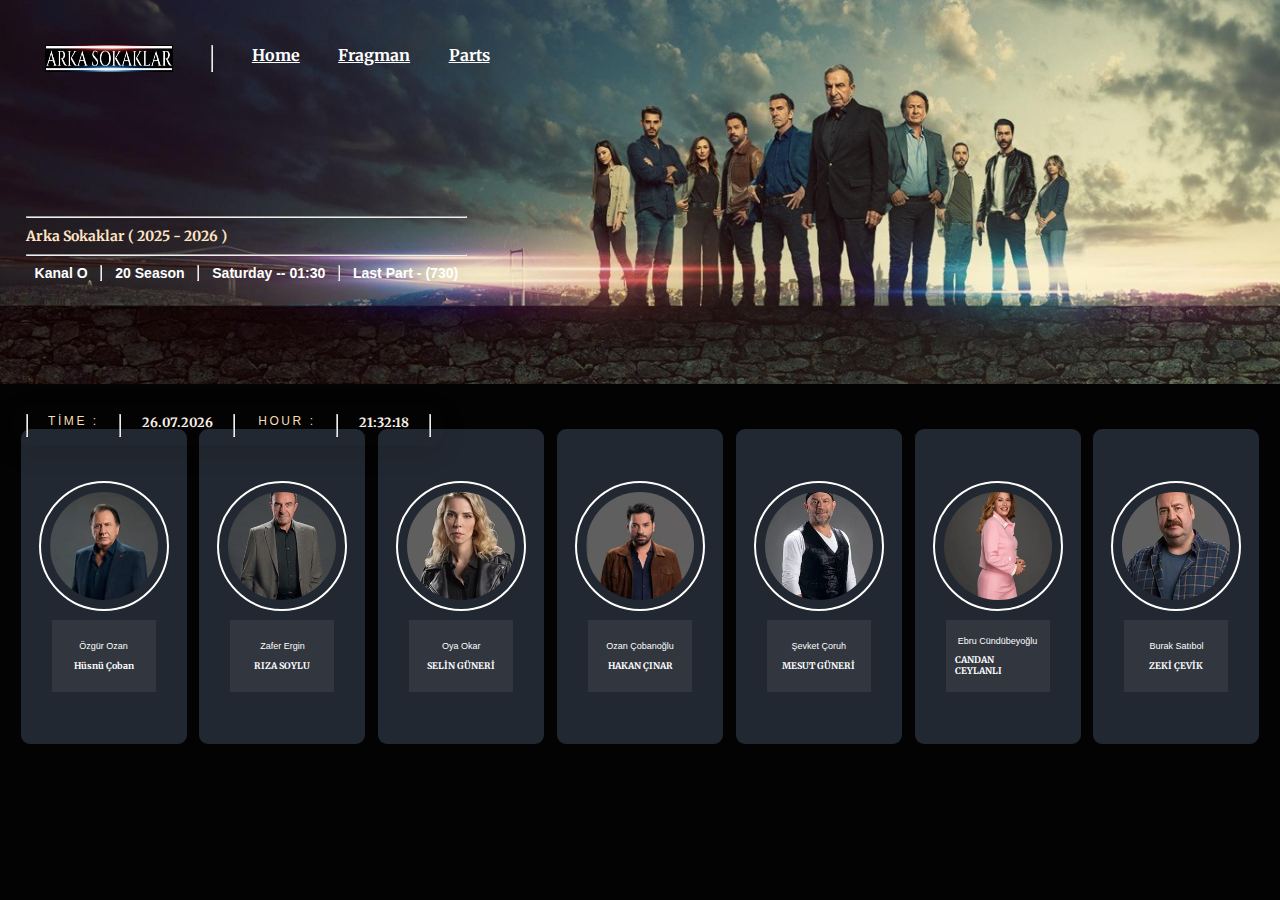
<file: Index.html>
<!DOCTYPE html>
<html lang="az">
<head>
    <meta charset="UTF-8">
    <meta name="viewport" content="width=device-width, initial-scale=1.0">
    <title>Arka Sokaklar (Back Streets)</title>
    <link rel="stylesheet" href="Style.css">
    <link rel="preconnect" href="https://fonts.googleapis.com">
    <link rel="preconnect" href="https://fonts.googleapis.com">
    <link rel="preconnect" href="https://fonts.gstatic.com" crossorigin>
    <link href="https://fonts.googleapis.com/css2?family=Anton&family=Edu+AU+VIC+WA+NT+Dots:wght@400..700&family=Lobster&family=Londrina+Sketch&family=Merriweather:ital,wght@0,300;0,400;0,700;0,900;1,300;1,400;1,700;1,900&family=Noto+Serif+Oriya:wght@400..700&family=Playwrite+GB+S:ital,wght@0,100..400;1,100..400&display=swap" rel="stylesheet">
    <link href="https://fonts.googleapis.com/css2?family=Anton&family=Edu+AU+VIC+WA+NT+Dots:wght@400..700&family=Lobster&family=Merriweather:ital,wght@0,300;0,400;0,700;0,900&display=swap" rel="stylesheet">
    <link rel="preconnect" href="https://fonts.googleapis.com">
    <link rel="preconnect" href="https://fonts.gstatic.com" crossorigin>
    <link href="https://fonts.googleapis.com/css2?family=Anton&family=Edu+AU+VIC+WA+NT+Dots:wght@400..700&family=Lobster&family=Londrina+Sketch&family=Merriweather:ital,wght@0,300;0,400;0,700;0,900;1,300;1,400;1,700;1,900&family=Noto+Serif+Oriya:wght@400..700&family=Oswald:wght@200..700&family=Playwrite+GB+S:ital,wght@0,100..400;1,100..400&display=swap" rel="stylesheet">
</head>
<body>
    <div id="Image-Div">
        <div id="One-Div">
            <img src="Fotos/72B08675-BD77-4B09-9E7A-B83CDF00553A_4_5005_c.jpeg" alt="Street Image" class="Foto-Size">
            <hr>
            <a id="barlow-light " href="index.html"><h3  class="Nav-item">Home</h3></a>
            <a id="barlow-light " href="page1.html" ><h3  class="Nav-item">Fragman</h3></a>
            <a id="barlow-light " href="page2.html" ><h3  class="Nav-item">Parts</h3></a>
        </div>
    </div>
    <div id="Two-Div">
        <div>
            <hr>
            <br>
            <h1 class="barlow-bold" style="color: bisque;">Arka Sokaklar ( 2025 - 2026 )</h1>
            <br>
            <hr>
        </div>
        <div id="Three-Div">
            <h3 class="barlow-light" >Kanal O</h3>
            <hr>
            <h3 class="barlow-light"  >20 Season</h3>
            <hr>
            <h3 class="barlow-light" >Saturday -- 01:30</h3>
            <hr>
            <h3 class="barlow-light" >Last Part - (730)</h3>
        </div>
    </div>
    <div class="Time-box" >
        <div class="div1" >
            <hr>
            <br>
            <div id="barlow-medium" class="block-title">Time : </div>
            <br>
            <hr>
            <br>
            <div id="date" class="value">--.--.----</div>
            <br>
            <hr>
        </div>
        <div class="div2" >
            <br>
            <div id="barlow-medium" class="block-title">Hour : </div>
            <br>
            <hr>
            <br>
            <div id="clock" class="value">--:--:--</div>
            <br>
            <hr>

        </div>
    </div>
    <div id="Main-Foto">
        <div class="foto_border">
            <div id="Img-For-P">
                <img id="size" src="Fotos/6864d9decf62483f9cfa5e27.jpg.webp" alt="foto">
            </div>
            <div class="in_border">
                <h5 id="barlow-light" class="word_in" >Özgür Ozan</h5>
                <h5 id="arlow-regular"class="word_in">Hüsnü Çoban</h5>
            </div>
        </div>
        <div class="foto_border">
            <div id="Img-For-P">
                <img id="size" src="Fotos/C91C8DC9-292A-4248-93BC-FDE8E0C89E97_4_5005_c.jpeg" alt="foto">
            </div>
            <div class="in_border">
                <h5 id="barlow-light" class="word_in" >Zafer Ergin</h5>
                <h5 id="arlow-regular" class="word_in">RIZA SOYLU</h5>
            </div>
        </div>
        <div class="foto_border">
            <div id="Img-For-P">
                <img id="size" src="Fotos/6864d9e4cf62483f9cfa5e2c.jpg.webp" alt="foto">
            </div>
            <div class="in_border">
                <h5 id="barlow-light" class="word_in">Oya Okar</h5>
                <h5 id="arlow-regular" class="word_in">SELİN GÜNERİ</h5>
            </div>
        </div>
        <div class="foto_border">
            <div id="Img-For-P">
                <img id="size" src="Fotos/6864d9d5cf62483f9cfa5e22.jpg.webp" alt="foto">
            </div>
            <div class="in_border">
                <h5 id="barlow-light" class="word_in">Ozan Çobanoğlu</h5>
                <h5 id="arlow-regular" class="word_in">HAKAN ÇINAR</h5>
            </div>
        </div>
        <div class="foto_border">
            <div id="Img-For-P">
                <img id="size" src="Fotos/WhatsApp Image 2024-10-27 at 20.12.39.jpeg" alt="foto">
            </div>
            <div class="in_border">
                <h5 id="barlow-light" class="word_in">Şevket Çoruh</h5>
                <h5 id="arlow-regular" class="word_in">MESUT GÜNERİ</h5>
            </div>
        </div>        
        <div class="foto_border">
            <div id="Img-For-P">
                <img id="size" src="Fotos/a-r-k-a-s-o-k-a-k-l-a-r-d-a-c-a-n-d-a-n-a-h-a-y-a-t-v-e-r-e-n-o-y-476799-140991.jpg-2.webp" alt="foto">
            </div>
            <div class="in_border">
                <h5 id="barlow-light" class="word_in">Ebru Cündübeyoğlu</h5>
                <h5 id="arlow-regular" class="word_in">CANDAN CEYLANLI</h5>
            </div>
        </div>
        <div class="foto_border">
            <div id="Img-For-P">
                <img id="size" src="Fotos/6864d9c7cf62483f9cfa5e1c.jpg.webp" alt="foto">
            </div>
            <div class="in_border">
                <h5 id="barlow-light" class="word_in">Burak Satıbol</h5>
                <h5 id="arlow-regular" class="word_in">ZEKİ ÇEVİK</h5>
            </div>
        </div>
    </div>
    <script>
        function pad(n) 
{ 
    return n.toString().padStart(2, "0"); 
}

function update() 
{
  const now = new Date();

  const day = pad(now.getDate());
  const month = pad(now.getMonth() + 1);
  const year = now.getFullYear();
  document.getElementById("date").textContent = `${day}.${month}.${year}`;

  const h = pad(now.getHours());
  const m = pad(now.getMinutes());
  const s = pad(now.getSeconds());
  document.getElementById("clock").textContent = `${h}:${m}:${s}`;
}

update();
setInterval(update, 1000);
    </script>
</body>
</file>
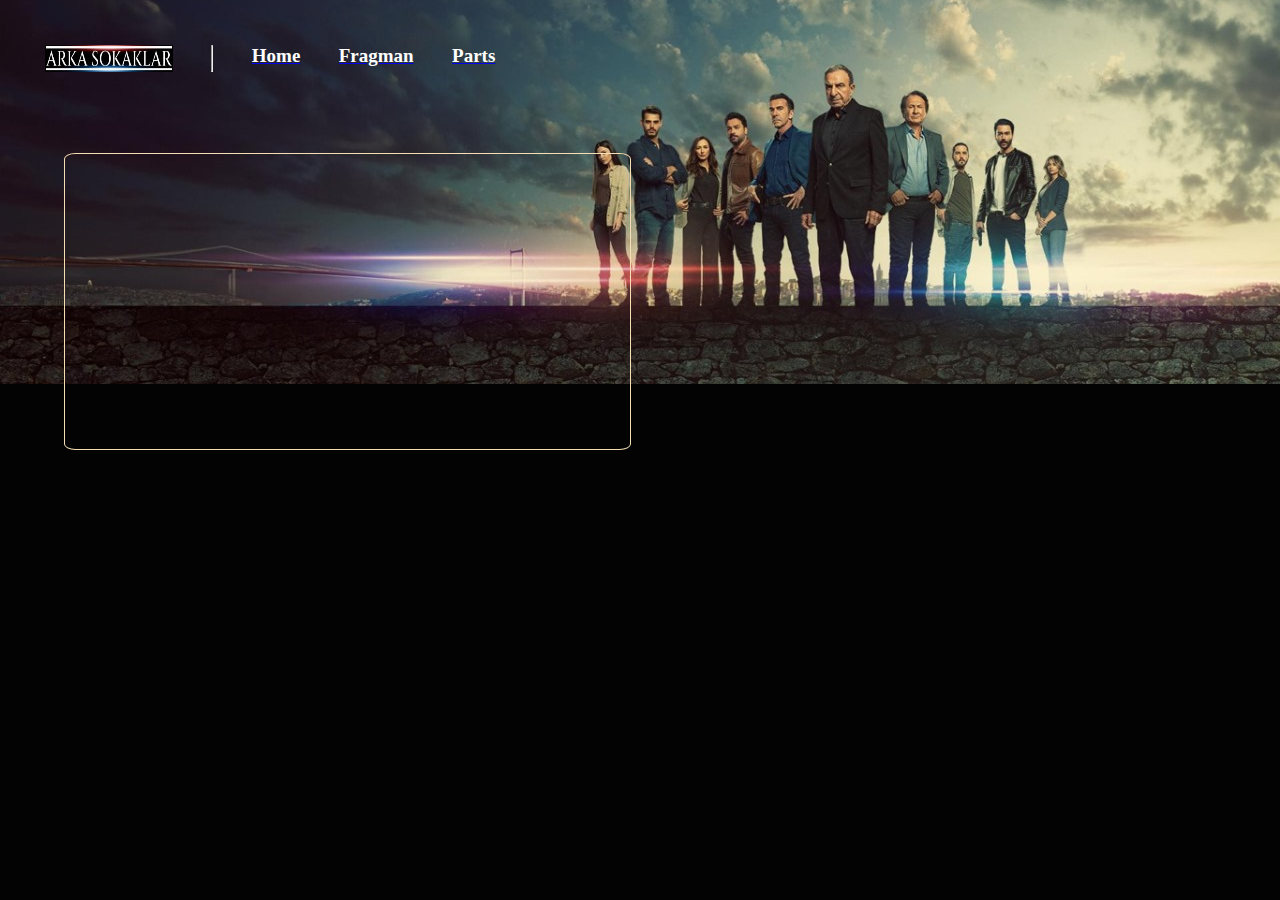
<file: Index1.html>
<!DOCTYPE html>
<html lang="en">
<head>
    <meta charset="UTF-8">
    <meta name="viewport" content="width=device-width, initial-scale=1.0">
    <title>Document</title>
    <link rel="stylesheet" href="Style1.css">
</head>
<body>
    <div id="Image-Div">
        <div id="One-Div">
            <img src="Fotos/72B08675-BD77-4B09-9E7A-B83CDF00553A_4_5005_c.jpeg" alt="Street Image" class="Foto-Size">
            <hr>
            <a id="barlow-light " href="Index.html"><h3  class="Nav-item">Home</h3></a>
            <a id="barlow-light " href="Index1.html" ><h3  class="Nav-item">Fragman</h3></a>
            <a id="barlow-light " href="Index2.html" ><h3  class="Nav-item">Parts</h3></a>
        </div>
    </div>
    <div id="Vidio-Border" >
        <iframe class="Vidio" width="1000" height="500" src="https://www.youtube.com/embed/oklgS3ZwUog?si=JTS_WksH-mQOeU1D" title="YouTube video player" frameborder="0" allow="accelerometer; autoplay; clipboard-write; encrypted-media; gyroscope; picture-in-picture; web-share" referrerpolicy="strict-origin-when-cross-origin" allowfullscreen></iframe>
    </div>
</body>
</html>
</file>
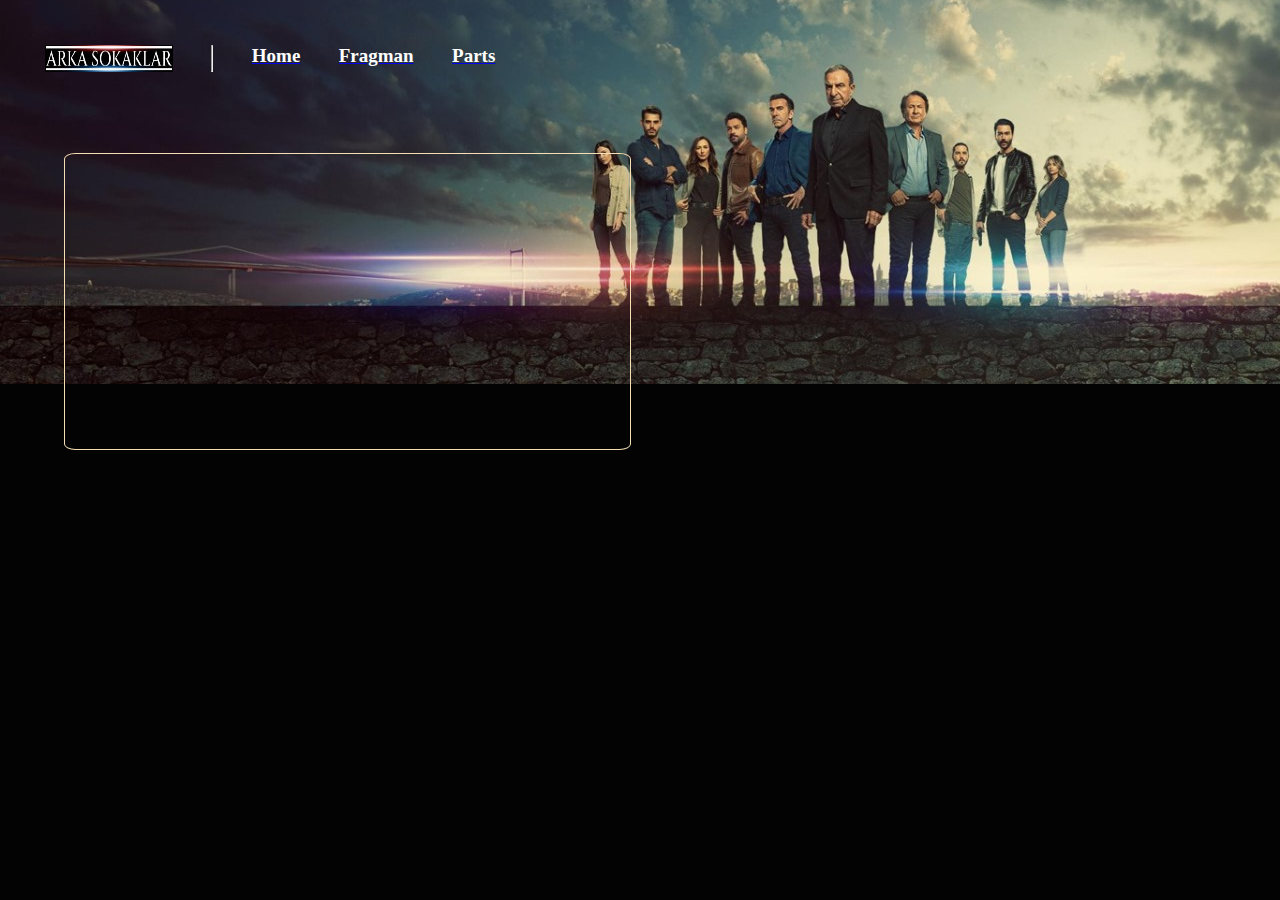
<file: Index2.html>
<!DOCTYPE html>
<html lang="en">
<head>
    <meta charset="UTF-8">
    <meta name="viewport" content="width=device-width, initial-scale=1.0">
    <title>Document</title>
    <link rel="stylesheet" href="Style2.css">
</head>
<body>
    <div id="Image-Div">
        <div id="One-Div">
            <img src="Fotos/72B08675-BD77-4B09-9E7A-B83CDF00553A_4_5005_c.jpeg" alt="Street Image" class="Foto-Size">
            <hr>
            <a id="barlow-light " href="Index.html"><h3  class="Nav-item">Home</h3></a>
            <a id="barlow-light " href="Index1.html" ><h3  class="Nav-item">Fragman</h3></a>
            <a id="barlow-light " href="Index2.html" ><h3  class="Nav-item">Parts</h3></a>
        </div>
    </div>
    <div id="Vidio-Border" >
        <iframe class="Vidio" width="1000" height="500" src="https://www.youtube.com/embed/-G5fB82BqHo?si=CyJpCoruXX1QJZLO" title="YouTube video player" frameborder="0" allow="accelerometer; autoplay; clipboard-write; encrypted-media; gyroscope; picture-in-picture; web-share" referrerpolicy="strict-origin-when-cross-origin" allowfullscreen></iframe>
    </div>
</body>
</html>
</file>
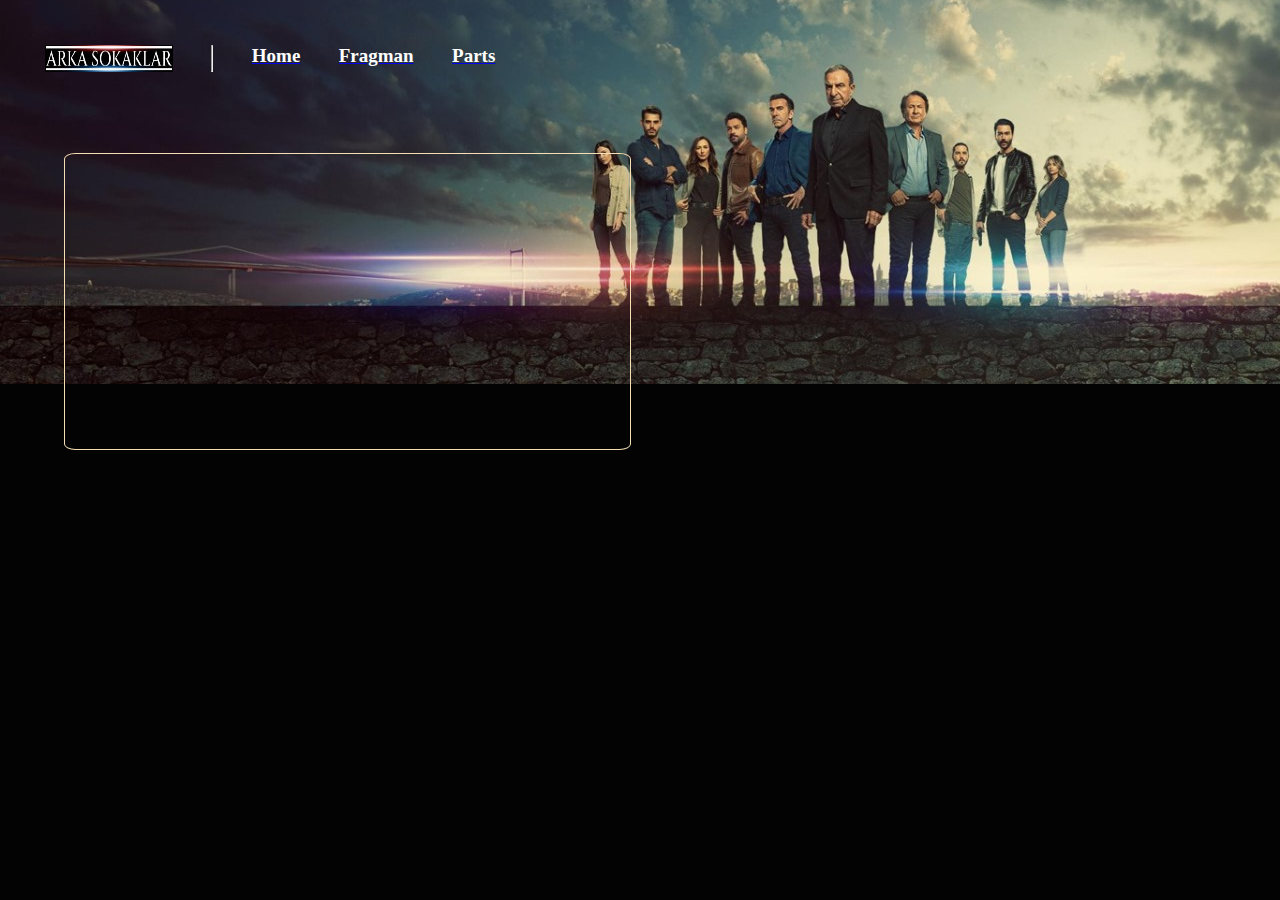
<file: page1.html>
<!DOCTYPE html>
<html lang="en">
<head>
    <meta charset="UTF-8">
    <meta name="viewport" content="width=device-width, initial-scale=1.0">
    <title>Document</title>
    <link rel="stylesheet" href="Style1.css">
</head>
<body>
    <div id="Image-Div">
        <div id="One-Div">
            <img src="Fotos/72B08675-BD77-4B09-9E7A-B83CDF00553A_4_5005_c.jpeg" alt="Street Image" class="Foto-Size">
            <hr>
            <a id="barlow-light " href="index.html"><h3  class="Nav-item">Home</h3></a>
            <a id="barlow-light " href="page1.html" ><h3  class="Nav-item">Fragman</h3></a>
            <a id="barlow-light " href="page2.html" ><h3  class="Nav-item">Parts</h3></a>
        </div>
    </div>
    <div id="Vidio-Border" >
        <iframe class="Vidio" width="1000" height="500" src="https://www.youtube.com/embed/oklgS3ZwUog?si=JTS_WksH-mQOeU1D" title="YouTube video player" frameborder="0" allow="accelerometer; autoplay; clipboard-write; encrypted-media; gyroscope; picture-in-picture; web-share" referrerpolicy="strict-origin-when-cross-origin" allowfullscreen></iframe>
    </div>
</body>
</html>
</file>
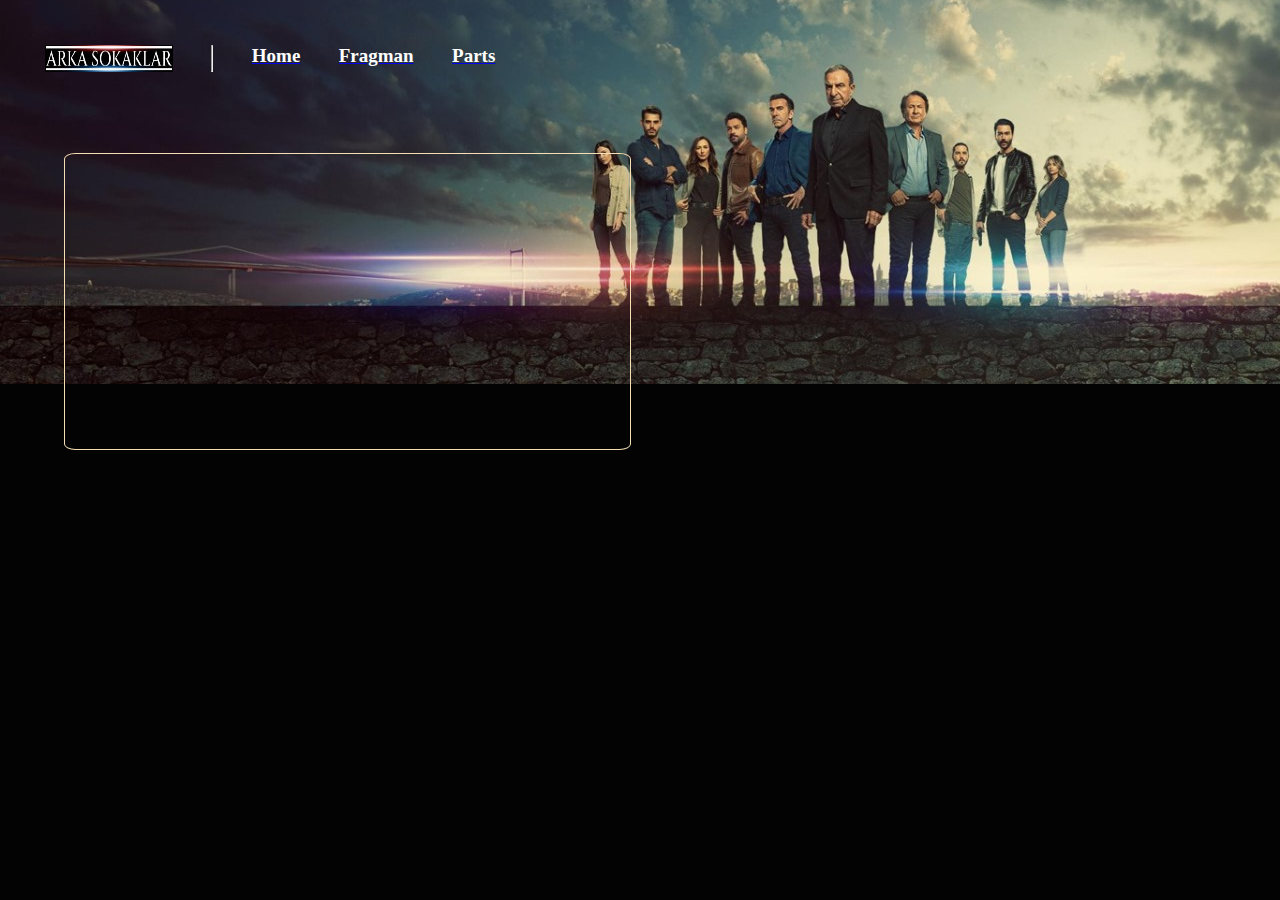
<file: page2.html>
<!DOCTYPE html>
<html lang="en">
<head>
    <meta charset="UTF-8">
    <meta name="viewport" content="width=device-width, initial-scale=1.0">
    <title>Document</title>
    <link rel="stylesheet" href="Style2.css">
</head>
<body>
    <div id="Image-Div">
        <div id="One-Div">
            <img src="Fotos/72B08675-BD77-4B09-9E7A-B83CDF00553A_4_5005_c.jpeg" alt="Street Image" class="Foto-Size">
            <hr>
            <a id="barlow-light " href="index.html"><h3  class="Nav-item">Home</h3></a>
            <a id="barlow-light " href="page1.html" ><h3  class="Nav-item">Fragman</h3></a>
            <a id="barlow-light " href="page2.html" ><h3  class="Nav-item">Parts</h3></a>
        </div>
    </div>
    <div id="Vidio-Border" >
        <iframe class="Vidio" width="1000" height="500" src="https://www.youtube.com/embed/-G5fB82BqHo?si=CyJpCoruXX1QJZLO" title="YouTube video player" frameborder="0" allow="accelerometer; autoplay; clipboard-write; encrypted-media; gyroscope; picture-in-picture; web-share" referrerpolicy="strict-origin-when-cross-origin" allowfullscreen></iframe>
    </div>
</body>
</html>
</file>
<file: Style.css>
* {
    margin: 0;
    padding: 0;
    box-sizing: border-box;
}

body, html 
{
    height: 100%;
    background-color: #030303;
    font-family: "Merriweather", serif;
}

#Image-Div
{
    position: relative;
    justify-content: space-between;
    background-image: url('Fotos/WhatsApp Image 2024-10-25 at 17.35.39.jpeg');
    padding: 17%;
    background-repeat: no-repeat;
    background-size: cover;
    background-position: center;
    image-rendering: auto;
    z-index: 0;
}

.Nav-item 
{
    color: white;
    transition: 0.3s;
    font-size: clamp(15px, 3vw, 34px);
}

a
{
    color: white;
}

.Nav-item:hover 
{
    color: red;
    cursor: pointer;
}


.image::after 
{
    content: "";
    position: absolute;
    inset: 0;
    background-color: rgba(0, 0, 0, 0.5);
    z-index: 2;
}

#One-Div
{
    display: flex;
    flex-direction: row;
    gap: 3vw;
    color: white;
    position: absolute;
    left: 5vh;
    top: 5vh;
    z-index: 3;
}

.Foto-Size
{
    width: 10vw;
    height: 3vh;
}

#Two-Div
{
    position: absolute;
    top:23vh;
    left: 2vw;
}

.foto_first_size 
{
    height: 3vh;
    width: 4vw;
}

#Three-Div
{
    display: flex;
    padding: 1vh;
    top: 70vh;
    border: none;
    flex-direction: row;
    color: white;
    gap: 2vw;
    font-size: clamp(15px, 2.5vw, 25px);
}

.bas_rol_word 
{
    position: absolute;
    top: 50%;
    left: 50%;
    transform: translate(-50%, -50%);
    border-radius: 1vh;
    padding: 2vh;
    color: white;
    font-size: clamp(20px, 3vw, 40px);
}

#Main-Foto
{
    display: flex;
    flex-direction: row;
    justify-content: center;
    gap: 2vw;
    margin: 5vh;
}

#Img-For-P
{
    display: flex;
    border-radius: 50%;
    padding: 1vh;
    border: 0.3vh solid #ffffff;
}

#size 
{
    width: 12vh;
    height: 12vh;
    border-radius: 50%;
    object-fit: cover;
}

.foto_border
{
    display: flex;
    flex-direction: column;
    align-items: center;
    justify-content: center;
    border: none;
    width: 35vw;
    height: 35vh;
    background-color: #222831;
    gap: 1vh;
    border-radius: 1vh;
    padding: 2vh;
}

.in_border 
{
    display: flex;
    align-items: center;
    justify-content: center;
    padding: 1vh;
    gap: 0.9vh;
    flex-direction: column;
    background-color: #31363F;
    border: none;
    width: 97%;
    height: 8vh;
    font-size: clamp(14px, 2vw, 19px);
    color: white;
}

#londrina-sketch-regular
{
    font-family: "Londrina Sketch", serif;
    font-weight: 300;
    font-style: normal;
}

.rol_foto 
{
    display: flex;
    width: 8vw;
    height: 3vh;
}

.Time-box 
{
    position: absolute;
    display: flex;
    flex-direction: row;
    padding: 1vh 1vw;
    border-radius: 2vh;
    box-shadow: 0 0.8vh 3vh rgba(0,0,0,0.1);
    gap: 1vw;
    font-size: clamp(16px, 2.5vw, 22px);
    top: 40vh;
    left: 1vw;
}

.block-title 
{
    color: wheat;
    margin-bottom: 1vh;
    text-transform: uppercase;
    letter-spacing: 0.2vw;
    font-size: clamp(12px, 2vw, 25px);
}

.value 
{
    font-size: clamp(18px, 2.5vw, 25px);
    font-weight: bold;
    color: #FAF0E6;
}

.div1, .div2 
{
    display: flex;
    gap: 0.8vw;
}

.word_in 
{
    display: flex;
    font-size: clamp(16px, 2.2vw, 22px);
}

#barlow-light 
{
    font-family: "Barlow", sans-serif;
    font-weight: 300;
    font-style: normal;
}


#barlow-bold 
{
    font-family: "Barlow", sans-serif;
    font-weight: 700;
    font-style: normal;
}

.barlow-light 
{
    font-family: "Barlow", sans-serif;
    font-weight: 700;
    font-style: normal;
}


#barlow-medium 
{
    font-family: "Barlow", sans-serif;
    font-weight: 500;
    font-style: normal;
}

#barlow-regular 
{
    font-family: "Barlow", sans-serif;
    font-weight: 400;
    font-style: normal;
}


#barlow-light 
{
    font-family: "Barlow", sans-serif;
    font-weight: 300;
    font-style: normal;
}
  

@media (min-width: 760px) and (max-width: 1600px) 
{
    body, html 
    {
        background-color: #030303;
        font-family: "Merriweather", serif;
    }

    #Image-Div
    {
        position: relative;
        justify-content: space-between;
        background-image: url('Fotos/WhatsApp Image 2024-10-25 at 17.35.39.jpeg');
        padding: 15%;
        background-repeat: no-repeat;
        background-size: cover;
        background-position: center;
        image-rendering: auto;
        z-index: 0;
    }
    .Nav-item 
    {
        color: white;
        transition: 0.3s;
        font-size: clamp(14px, 4vw,16px);
    }

    #One-Div
    {
        display: flex;
        flex-direction: row;
        gap: 3vw;
        color: white;
        position: absolute;
        left: 5vh;
        top: 5vh;
        z-index: 3;
    }

    #Two-Div
    {
        position: absolute;
        top:24vh;
        left: 2vw;
        font-size: 7px;
    }

    #Three-Div
    {
        display: flex;
        padding: 1vh;
        top: 90vh;
        border: none;
        flex-direction: row;
        color: white;
        gap: 1vw;
        font-size: clamp(12px, 0.5vw, 10px);
    }
    
    .Time-box 
    {
        position: absolute;
        display: flex;
        flex-direction: row;
        padding: 1vh 1vw;
        border-radius: 2vh;
        box-shadow: 0 0.8vh 3vh rgba(0,0,0,0.1);
        gap: 1vw;
        font-size: clamp(7px, 0.5vw, 7px);
        top: 45vh;
        left: 1vw;
    }
    .block-title 
    {
        color: wheat;
        margin-bottom: 1vh;
        text-transform: uppercase;
        letter-spacing: 0.2vw;
        font-size: clamp(10px, 1vw, 12px);
    }
    .value 
    {
        font-size: clamp(10px, 1vw, 15px);
        font-weight: bold;
        color: #FAF0E6;
    }
    .bas_rol_word 
    {
        position: absolute;
        top: 40%;
        left: 40%;
        transform: translate(-50%, -50%);
        border-radius: 1vh;
        padding: 1vh;
        color: white;
        font-size: clamp(17px, 3vw, 10px);
    }

    #Main-Foto
    {
        display: flex;
        flex-direction: row;
        justify-content: center;
        gap: 1vw;
        padding-bottom: 1vh;
    }

    #Img-For-P
    {
        display: flex;
        border-radius: 50%;
        padding: 1vh;
        border: 0.3vh solid #ffffff;
    }  
    .word_in 
    {
        display: flex;
        font-size: clamp(9px, 1.2vw, 6px);
    }
    .in_border 
    {
        display: flex;
        align-items: center;
        justify-content: center;
        padding: 1vh;
        flex-direction: column;
        background-color: #31363F;
        border: none;
        width: 80%;
        height: 8vh;
        font-size: clamp(14px, 2vw, 17px);
        color: white;
    }
}
</file>
<file: Style1.css>
* 
{
    margin: 0;
    padding: 0;
    box-sizing: border-box;
}

body, html 
{
    height: 100%;
    background-color: #030303;
    font-family: "Merriweather", serif;
}

#Image-Div
{
    position: relative;
    justify-content: space-between;
    background-image: url('Fotos/WhatsApp Image 2024-10-25 at 17.35.39.jpeg');
    padding: 17%;
    background-repeat: no-repeat;
    background-size: cover;
    background-position: center;
    image-rendering: auto;
    z-index: 0;
}

#One-Div
{
    display: flex;
    flex-direction: row;
    gap: 3vw;
    color: white;
    position: absolute;
    left: 5vh;
    top: 5vh;
    z-index: 3;
}

.Foto-Size
{
    width: 10vw;
    height: 3vh;
}

.Nav-item 
{
    color: white;
    transition: 0.3s;
    font-size: clamp(20px, 6vw, 40px);
}

.Nav-item:hover 
{
    color: red;
    cursor: pointer;
}

#barlow-light 
{
    font-family: "Barlow", sans-serif;
    font-weight: 300;
    font-style: normal;
}

#Vidio-Border
{
    display: flex;
    position: absolute;
    border: 1px solid wheat ;
    width: 65vh;
    height: 35vh;
    top: 20%;
    left: 5%;
    align-items: center;
    justify-content: center;
    padding: 0.1%;
    border-radius: 3%;
}

.Vidio
{
    border-radius: 3%;
}

@media (min-width: 760px) and (max-width: 1600px) 
{
    body, html 
    {
        background-color: #030303;
        font-family: "Merriweather", serif;
    }

    #Image-Div
    {
        position: relative;
        justify-content: space-between;
        background-image: url('Fotos/WhatsApp Image 2024-10-25 at 17.35.39.jpeg');
        padding: 15%;
        background-repeat: no-repeat;
        background-size: cover;
        background-position: center;
        image-rendering: auto;
        z-index: 0;
    }
    .Nav-item 
    {
        color: white;
        transition: 0.3s;
        font-size: clamp(13px, 3vw,19px);
    }

    #One-Div
    {
        display: flex;
        flex-direction: row;
        gap: 3vw;
        color: white;
        position: absolute;
        left: 5vh;
        top: 5vh;
        z-index: 3;
    }

    #Vidio-Border
    {  
        display: flex;
        position: absolute;
        border: 1px solid wheat ;
        width: 63vh;
        height: 33vh;
        top: 17%;
        left: 5%;
        align-items: center;
        justify-content: center;
        padding: 0.3%;
        border-radius: 2%;
    }

    .Vidio
    {
        display: flex;
        width: 60vh;
        height: 30vh;
        border-radius: 2%;
    }
}
</file>
<file: Style2.css>
* 
{
    margin: 0;
    padding: 0;
    box-sizing: border-box;
}

body, html 
{
    height: 100%;
    background-color: #030303;
    font-family: "Merriweather", serif;
}

#Image-Div
{
    position: relative;
    justify-content: space-between;
    background-image: url('Fotos/WhatsApp Image 2024-10-25 at 17.35.39.jpeg');
    padding: 17%;
    background-repeat: no-repeat;
    background-size: cover;
    background-position: center;
    image-rendering: auto;
    z-index: 0;
}

#One-Div
{
    display: flex;
    flex-direction: row;
    gap: 3vw;
    color: white;
    position: absolute;
    left: 5vh;
    top: 5vh;
    z-index: 3;
}

.Foto-Size
{
    width: 10vw;
    height: 3vh;
}

.Nav-item 
{
    color: white;
    transition: 0.3s;
    font-size: clamp(20px, 6vw, 40px);
}

.Nav-item:hover 
{
    color: red;
    cursor: pointer;
}

#barlow-light 
{
    font-family: "Barlow", sans-serif;
    font-weight: 300;
    font-style: normal;
}

#Vidio-Border
{
    display: flex;
    position: absolute;
    border: 1px solid wheat ;
    width: 65vh;
    height: 35vh;
    top: 20%;
    left: 5%;
    align-items: center;
    justify-content: center;
    padding: 0.1%;
    border-radius: 3%;
}

.Vidio
{
    border-radius: 3%;
}

@media (min-width: 760px) and (max-width: 1600px) 
{
    body, html 
    {
        background-color: #030303;
        font-family: "Merriweather", serif;
    }

    #Image-Div
    {
        position: relative;
        justify-content: space-between;
        background-image: url('Fotos/WhatsApp Image 2024-10-25 at 17.35.39.jpeg');
        padding: 15%;
        background-repeat: no-repeat;
        background-size: cover;
        background-position: center;
        image-rendering: auto;
        z-index: 0;
    }
    .Nav-item 
    {
        color: white;
        transition: 0.3s;
        font-size: clamp(13px, 3vw,19px);
    }

    #One-Div
    {
        display: flex;
        flex-direction: row;
        gap: 3vw;
        color: white;
        position: absolute;
        left: 5vh;
        top: 5vh;
        z-index: 3;
    }

    #Vidio-Border
    {  
        display: flex;
        position: absolute;
        border: 1px solid wheat ;
        width: 63vh;
        height: 33vh;
        top: 17%;
        left: 5%;
        align-items: center;
        justify-content: center;
        padding: 0.3%;
        border-radius: 2%;
    }

    .Vidio
    {
        display: flex;
        width: 60vh;
        height: 30vh;
        border-radius: 2%;
    }
}
</file>
